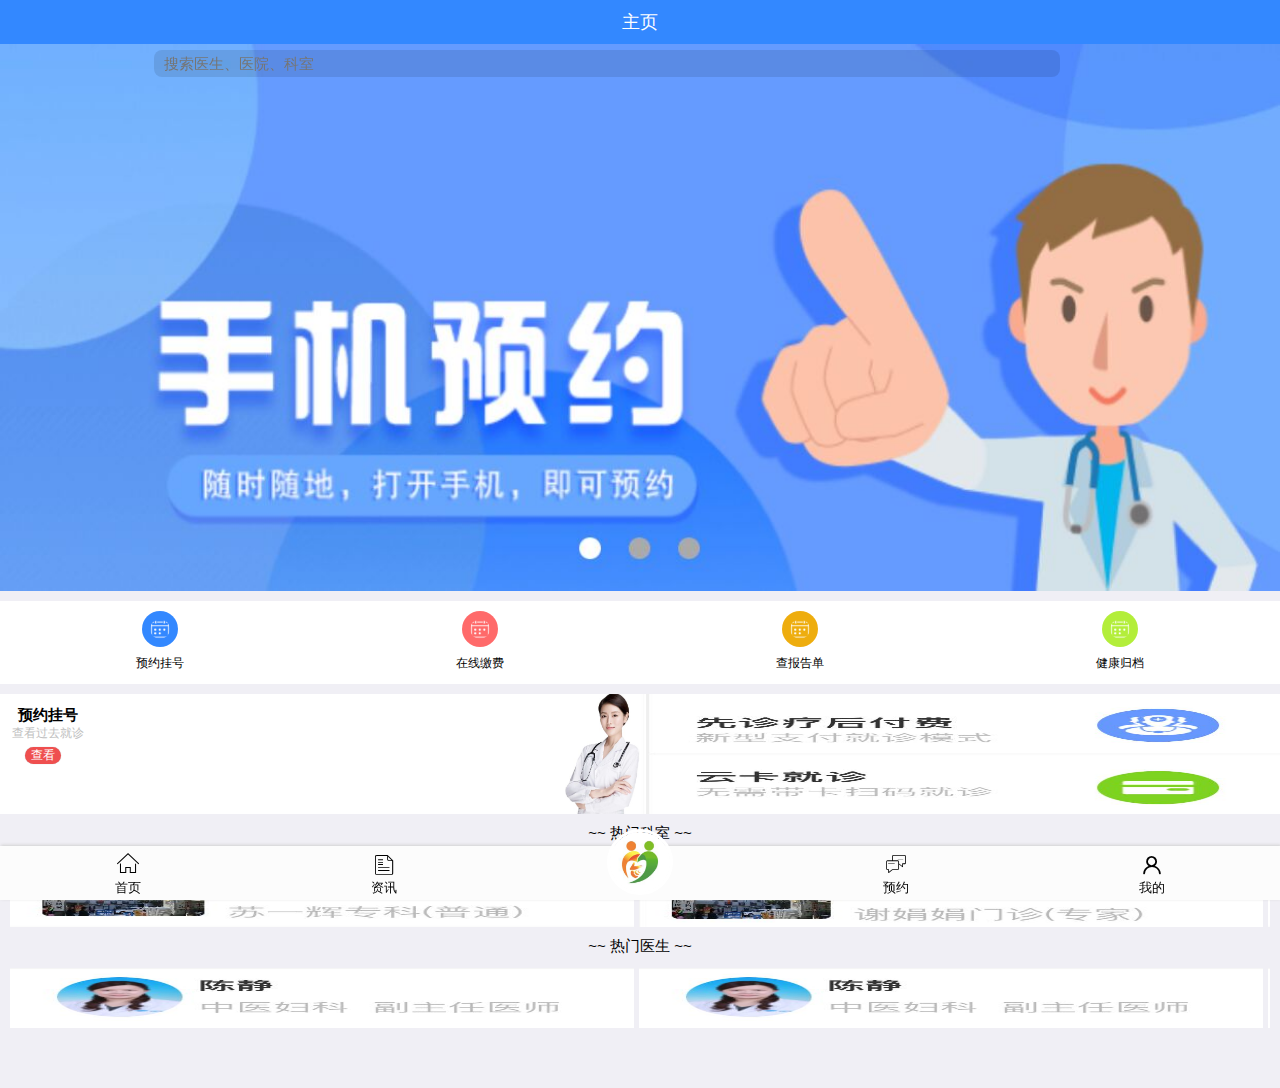
<file: testdemo/target/testdemo/index.html>
<!DOCTYPE html>
<html>
	<head>
		<meta charset="utf-8">
		<meta name="viewport" content="initial-scale=1.0, maximum-scale=1.0, user-scalable=no" />
		<title></title>
		<link rel="stylesheet" type="text/css" href="css/hui.css" />
	</head>
	<body>
		<header class="hui-header">
			<h1>主页</h1>
		</header>
		<div class="hui-wrap">
			<div>
				<input type="text" name="" id="search" placeholder="搜索医生、医院、科室" />
			</div>
			<div>
				<div class="hui-swipe" id="swipe">
					<div class="hui-swipe-items">
						<div class="hui-swipe-item"><a href="#"><img src="img/lunbo1.jpg" /></a></div>
						<div class="hui-swipe-item"><a href="#"><img src="img/lunbo2.jpg" /></a></div>
						<div class="hui-swipe-item"><a href="#"><img src="img/lunbo3.jpg" /></a></div>
						<div class="hui-swipe-item"><a href="#"><img src="img/lunbo2.jpg" /></a></div>
					</div>
				</div>
			</div>
			<div class="tubiao" style="width: 100%;height: 83px;background: #ffffff;margin-top: -3px;">
				<div id="tubiao1" style="width: 25%;float: left;">
					<a href="#" style="display: block;text-align: center;padding-top: 10px;"><img src="img/appoint.png" style="width: 20px;
    height: 20px;background: #3388FF;border-radius: 50%;padding: 8px;"/><p style="font-size: 12px;margin-top: 5px;">预约挂号</p></a>
				</div>
				<div id="tubiao1" style="width: 25%;float: left;">
					<a href="#" style="display: block;text-align: center;padding-top: 10px;"><img src="img/appoint.png" style="width: 20px;
    height: 20px;background: #FF6A6A;border-radius: 50%;padding: 8px;"/><p style="font-size: 12px;margin-top: 5px;">在线缴费</p></a>
				</div>
				<div id="tubiao1" style="width: 25%;float: left;">
					<a href="#" style="display: block;text-align: center;padding-top: 10px;"><img src="img/appoint.png" style="width: 20px;
    height: 20px;background: #EEAD0E;border-radius: 50%;padding: 8px;"/><p style="font-size: 12px;margin-top: 5px;">查报告单</p></a>
				</div>
				<div id="tubiao1" style="width: 25%;float: left;">
					<a href="#" style="display: block;text-align: center;padding-top: 10px;"><img src="img/appoint.png" style="width: 20px;
    height: 20px;background: #B3EE3A;border-radius: 50%;padding: 8px;"/><p style="font-size: 12px;margin-top: 5px;">健康归档</p></a>
				</div>
			</div>
			
			<div id="customCenter" style="width: 100%; height: 120px;background: #ffffff;
				margin-top: 10px;">
				<div style="position: relative;width: 50%;height: 120px; background: #FFFFFF;float: left;">
					<a href="#">
						<table style="margin-left: 10px; margin-top: 10px;">
							<tr>
							<td style="text-align: center;">
								<p><b>预约挂号</b></p>
								<p style="font-size: 12px; color:#BEBEBE;">查看过去就诊</p>
								<button class="hui-button hui-danger hui-fl custom-button">查看</button>
							</td>
							<td><img style="position: absolute;top: 0;right: 0;width: 75px;
    height: 120px;" src="img/doctor.jpg"/></td>
						</tr>
						</table>
						
					</a>
				</div>
				<div style="width: 50%; height: 120px;">
					<img style="width: 100%;
    height: 100%;" src="img/doctorright.jpg" />
				</div>
			</div>
			
			<p style="text-align: center;margin: 10px;">~~ 热门科室  ~~</p>
			<div style="margin:10px; margin-top:12px;" id="demo1">
		        <div style="height: 72px;">
		            <img src="img/hospital1.jpg" style="margin-right: 5px;height: 100%;"/>
		            <img src="img/hospital2.jpg" style="margin-right: 5px;height: 100%;"/>
		            <img src="img/hospital1.jpg" style="margin-right: 5px;height: 100%;"/>
		            <img src="img/hospital2.jpg" style="margin-right: 5px;height: 100%;"/>
		        </div>
		    </div>
		    
		   <p style="text-align: center;margin: 10px;">~~ 热门医生  ~~</p>
			<div style="margin:12px 10px 60px" id="demo1">
		        <div style="    height: 60px;">
		            <img src="img/yisheng.jpg" style="margin-right: 5px;height: 100%;"/>
		            <img src="img/yisheng.jpg" style="margin-right: 5px;height: 100%;"/>
		            <img src="img/yisheng.jpg" style="margin-right: 5px;height: 100%;"/>
		            <img src="img/yisheng.jpg" style="margin-right: 5px;height: 100%;"/>
		        </div>
		    </div>
			
			<div id="hui-footer">
			    <a href="javascript:hui.toast('首页');" id="nav-home">
			        <div class="hui-footer-icons hui-icons-home"></div>
			        <div class="hui-footer-text">首页</div>
			    </a>
			    <a href="javascript:hui.toast('新闻');" id="nav-news">
			        <div class="hui-footer-icons hui-icons-news"></div>
			        <div class="hui-footer-text">资讯</div>
			    </a>
			    <div style="width:20%; text-align:center;">
			        &nbsp;
			    </div>
			    <a href="javascript:hui.toast('社区');" id="nav-forum">
			        <div class="hui-footer-icons hui-icons-forum"></div>
			        <div class="hui-footer-text">预约</div>
			    </a>
			    <a href="account.html" id="nav-my">
			        <div class="hui-footer-icons hui-icons-my"></div>
			        <div class="hui-footer-text">我的</div>
			    </a>
			</div>
			<div id="footer-logo">
				<img src="img/taizhou.jpg" />
			</div>
		</div>
		<script src="js/hui.js" type="text/javascript" charset="utf-8"></script>
		<script src="js/hui-swipe.js" type="text/javascript" charset="utf-8"></script>
		<script type="text/javascript">
			hui('#demo1').scrollX(2, 'img', -6);
			var swipe = new huiSwpie('#swipe');
			swipe.autoPlay = true;
			swipe.run();
		</script>
	</body>
</html>
</file>
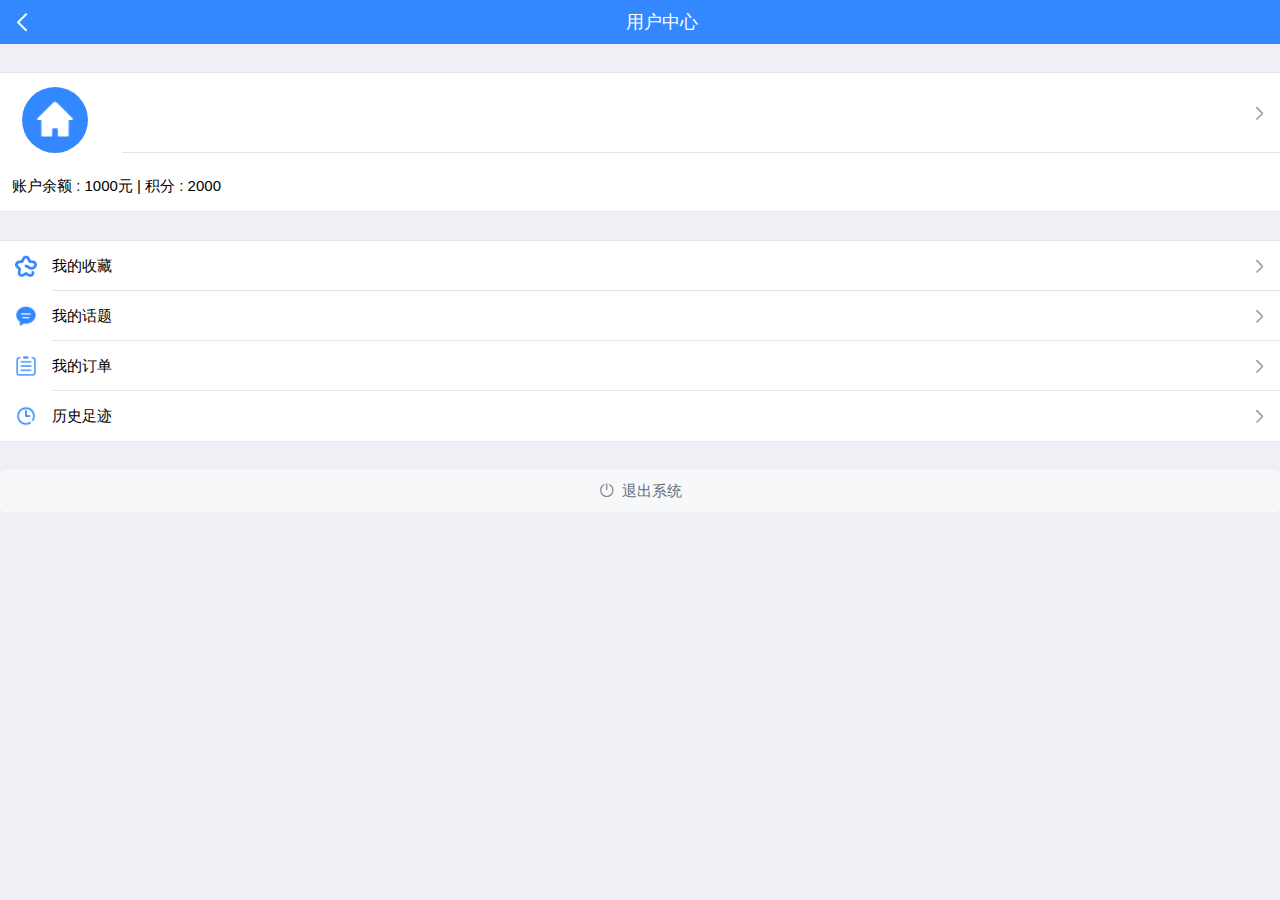
<file: testdemo/target/testdemo/account.html>
<!DOCTYPE html>
<html xmlns:th="http://www.thymeleaf.org">
<head>
<meta charset="utf-8">
<meta name="viewport" content="initial-scale=1.0, maximum-scale=1.0, user-scalable=no" />
<title>用户中心</title>
<link rel="stylesheet" type="text/css" href="css/hui.css" />
</head>
<body>
<header class="hui-header">
    <div id="hui-back"></div>
    <h1>用户中心</h1>
</header>
<div class="hui-wrap">
    <div class="hui-list" style="background:#FFFFFF; margin-top:28px;">
        <a href="javascript:hui.toast('Hello Hcoder UI !');" style="height:auto; height:80px; padding-bottom:8px;">
    		<div class="hui-list-icons" style="width:110px; height:80px;">
    			<img src="img/list/home.png" style="width:66px; margin:0px; border-radius:50%;" />
    		</div>
    		<div class="hui-list-text" style="height:79px; line-height:79px;">
    			<div class="hui-list-text-content">
    				<p id="user"></p>
    			</div>
    			<div class="hui-list-info">
    				<span class="hui-icons hui-icons-right"></span>
    			</div>
    		</div>
    	</a>
    	<a href="javascript:hui.toast('Hello Hcoder UI !');">
    		<div class="hui-list-text">
    			账户余额 : 1000元 | 积分 : 2000
    		</div>
    	</a>
    </div>
    <div class="hui-list" style="background:#FFFFFF; margin-top:28px;">
        <ul>
            <li>
            	<a href="javascript:void(0);">
            		<div class="hui-list-icons">
		    			<img src="img/list/sc.png" />
		    		</div>
		    		<div class="hui-list-text">
		    			我的收藏
		    			<div class="hui-list-info">
		    				<span class="hui-icons hui-icons-right"></span>
		    			</div>
		    		</div>
            	</a>
           	</li>
            <li>
            	<a href="javascript:void(0);">
            		<div class="hui-list-icons">
		    			<img src="img/list/ht.png" />
		    		</div>
		    		<div class="hui-list-text">
		    			我的话题
		    			<div class="hui-list-info">
		    				<span class="hui-icons hui-icons-right"></span>
		    			</div>
		    		</div>
            	</a>
           	</li>
           	<li>
            	<a href="javascript:void(0);">
            		<div class="hui-list-icons">
		    			<img src="img/list/order.png" />
		    		</div>
		    		<div class="hui-list-text">
		    			我的订单
		    			<div class="hui-list-info">
		    				<span class="hui-icons hui-icons-right"></span>
		    			</div>
		    		</div>
            	</a>
           	</li>
           	<li>
            	<a href="javascript:void(0);">
            		<div class="hui-list-icons">
		    			<img src="img/list/lishi.png" />
		    		</div>
		    		<div class="hui-list-text">
		    			历史足迹
		    			<div class="hui-list-info">
		    				<span class="hui-icons hui-icons-right"></span>
		    			</div>
		    		</div>
            	</a>
           	</li>
        </ul>
    </div>
    <div style="background:#FFFFFF; margin-top:28px;">
        <a href="login.html">
        	<button type="button" class="hui-button hui-button-large" onclick="hui.toast('退出');">
        	<span class="hui-icons hui-icons-logoff"></span>退出系统
       	</button>
        </a>
    </div>
</div>
<script type="text/javascript" src="js/hui.js" charset="UTF-8"></script>
<script type="text/javascript" src="js/jquery-1.10.2.js" charset="UTF-8"></script>
<script type="text/javascript">
	$(document).ready(function() {
		$.ajax({
			/*xhrFields: {
           	withCredentials: true
      		 },*/
			type:"GET",
			url:"http://localhost:8080/testdemo/user/getUser",
	       	success : function(data) {
	       		var user =data;
	       		var username = document.getElementById('user');
				username.innerText = user.username;
	       }
					
		});
	});
</script>
</body>
</html>
</file>
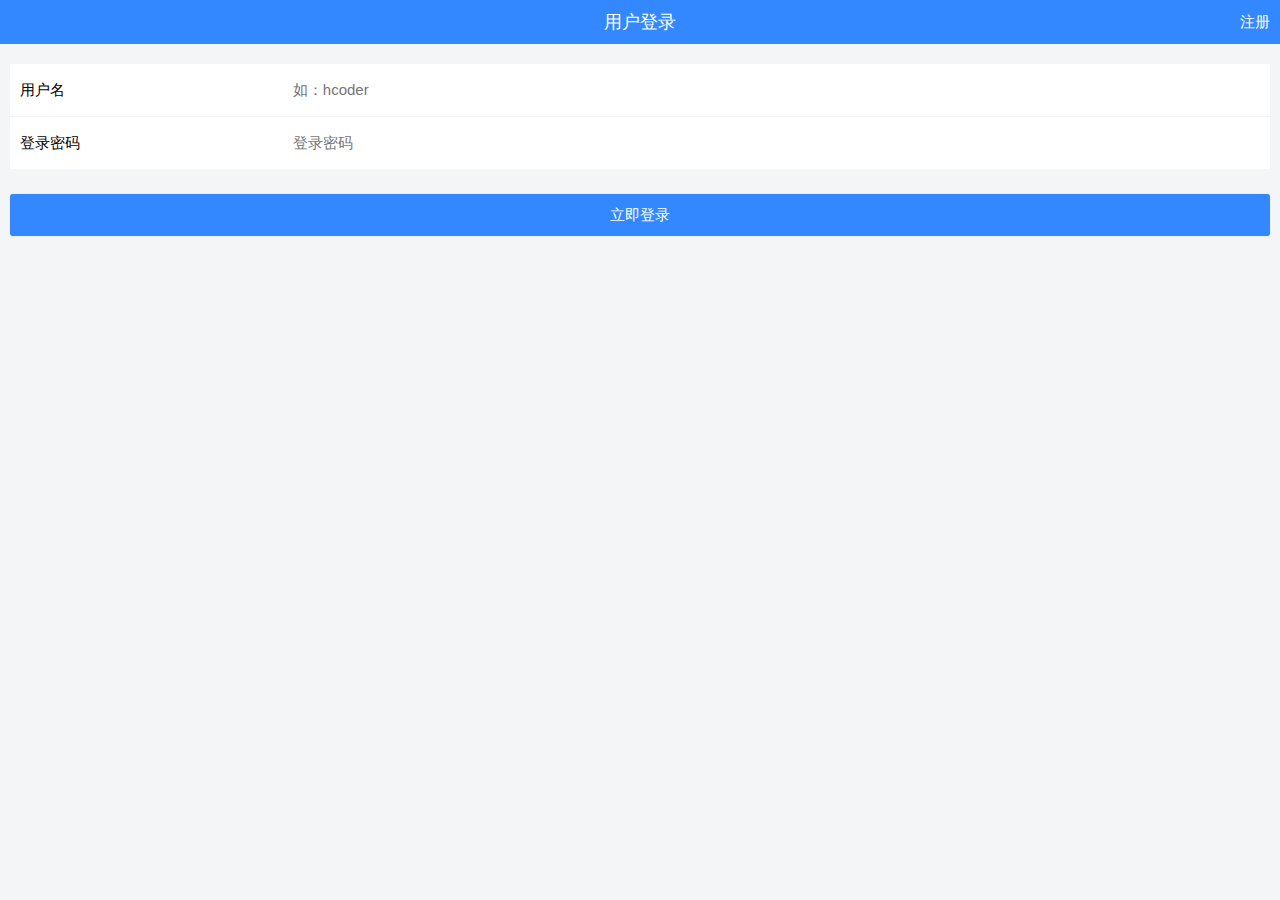
<file: testdemo/target/testdemo/login.html>
<!DOCTYPE html>
<html>
<head>
<meta charset="utf-8">
<meta name="viewport" content="initial-scale=1.0, maximum-scale=1.0, user-scalable=no" />
<title>用户登录</title>
<link rel="stylesheet" type="text/css" href="css/hui.css" />
</head>
<body style="background:#F4F5F6;">
<header class="hui-header">
    <h1>用户登录</h1>
    <a href="register.html"><span id="register">注册</span></a>
</header>
<div class="hui-wrap">
    
    <div style="margin:20px 10px; margin-bottom:15px;" class="hui-form" id="form1">
        <div class="hui-form-items">
        	<div class="hui-form-items-title">用户名</div>
            <input name="username" id="username" type="text" class="hui-input hui-input-clear" placeholder="如：hcoder" checkType="string" checkData="5,20" checkMsg="用户名应为5-20个字符" />
        </div>
        <div class="hui-form-items">
        	<div class="hui-form-items-title">登录密码</div>
            <input name="password" type="password" class="hui-input hui-pwd-eye" placeholder="登录密码" checkType="string" id="pwd" checkData="6,20" checkMsg="密码应为6-20个字符" />
        </div>
        
    </div>
    <div style="padding:10px; padding-top:10px;">
        <button type="button" class="hui-button hui-button-large hui-primary" id="submit">立即登录</button>
    </div>
</div>
<script type="text/javascript" src="js/jquery-1.10.2.js" charset="UTF-8"></script>
<script type="text/javascript" src="js/hui.js" charset="UTF-8"></script>
<script type="text/javascript" src="js/hui-form.js" charset="utf-8"></script>
<script type="text/javascript">
hui('#submit').click(function(){
    //验证
    var res = huiFormCheck('#form1');
    //提交
    if(res){
    	//hui.iconToast('验证通过！');
    	var username = $("#username").val();
    	var password = $("#pwd").val();
    	$.ajax({   
    		/*xhrFields: {
           	withCredentials: true
      		 },*/
	       	type: 'POST',
	       	url : "http://localhost:8080/testdemo/user/login", 
	       	data: {
	       		"username":username,
	       		"password":password
	       	},
	       	/*contentType: "application/json",*/
	       	success : function(data) {
	       		if(data=="success"){
	       			hui.iconToast('验证通过');
	       			window.location.href = "index.html";
	       		}else{
	       			hui.iconToast('用户名或密码错误！');
	       		}
	           
	       }
	    }); 
	}
});
</script>
</body>
</html>
</file>
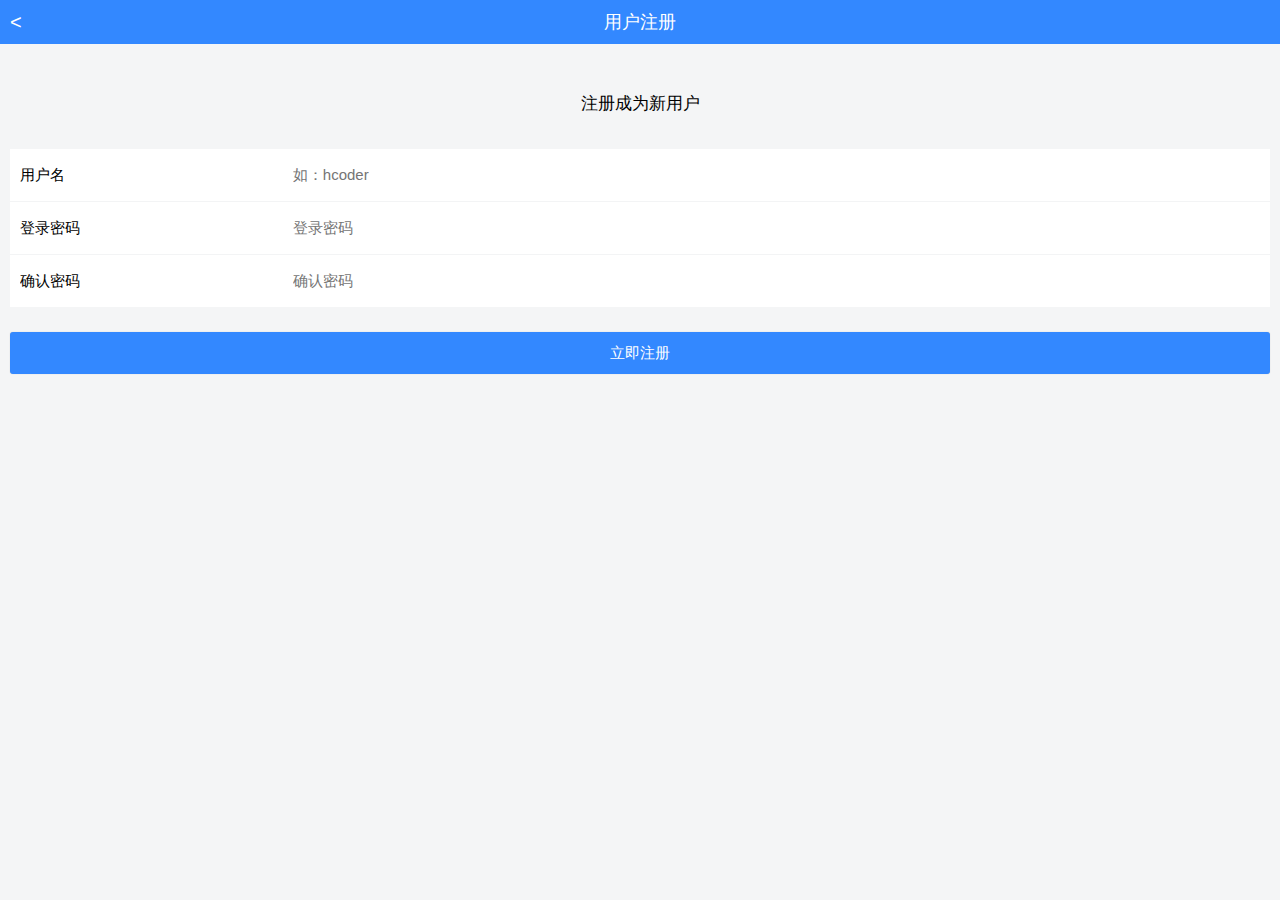
<file: testdemo/target/testdemo/register.html>
<!DOCTYPE html>
<html>
<head>
<meta charset="utf-8">
<meta name="viewport" content="initial-scale=1.0, maximum-scale=1.0, user-scalable=no" />
<title>用户注册</title>
<link rel="stylesheet" type="text/css" href="css/hui.css" />
</head>
<body style="background:#F4F5F6;">
<header class="hui-header">
	<a href="login.html"><span id="login">
		<
	</span></a>
    <h1>用户注册</h1>
</header>
<div class="hui-wrap">
    <div class="hui-center-title" style="margin-top:35px;"><h1 style="border:0px;">注册成为新用户</h1></div>
    <div style="margin:20px 10px; margin-bottom:15px;" class="hui-form" id="form1">
        <div class="hui-form-items">
        	<div class="hui-form-items-title">用户名</div>
            <input name="username" id="username" type="text" class="hui-input hui-input-clear" placeholder="如：hcoder" checkType="string" checkData="5,20" checkMsg="用户名应为5-20个字符" />
        </div>
        <div class="hui-form-items">
        	<div class="hui-form-items-title">登录密码</div>
            <input name="password" type="password" class="hui-input hui-pwd-eye" placeholder="登录密码" checkType="string" id="pwd" checkData="6,20" checkMsg="密码应为6-20个字符" />
        </div>
        <div class="hui-form-items">
        	<div class="hui-form-items-title">确认密码</div>
            <input type="password" class="hui-input hui-pwd-eye" placeholder="确认密码" checkType="sameWithId" checkData="pwd" checkMsg="两次密码不一致"  />
        </div>
    </div>
    <div style="padding:10px; padding-top:10px;">
        <button type="button" class="hui-button hui-button-large hui-primary" id="submit">立即注册</button>
    </div>
</div>
<script type="text/javascript" src="js/jquery-1.10.2.js" charset="UTF-8"></script>
<script type="text/javascript" src="js/hui.js" charset="UTF-8"></script>
<script type="text/javascript" src="js/hui-form.js" charset="utf-8"></script>
<script type="text/javascript">
hui('#submit').click(function(){
	alert(11);
    //验证
    var res = huiFormCheck('#form1');
    //提交
    if(res){
    	var username = $("#username").val();
    	var password = $("#pwd").val();
    	$.ajax({   
	       	type: 'POST',
	       	url : "http://localhost:8080/testdemo/user/register", 
	       	data: {
	       		"username":username,
	       		"password":password
	       	},
	       	/*contentType: "application/json",*/
	       	success : function(data) { 
	          if(data == "0"){
	          	console.log(1);
	          		hui.iconToast('注册成功！');
	       			window.location.href = "login.html";
	       		}else{
	       			console.log(2);
	       			hui.iconToast('该账号已被注册！');
	       		}
	    	} 
		});
	}
});
</script>
</body>
</html>
</file>
<file: testdemo/target/testdemo/css/hui.css>
/* 
版本 : hui 3.0
作者 : 深海 5213606@qq.com 
官网 : http://www.hcoder.net/hui
*/

#search{border: 0px;z-index: 1;width: 70%;height: 27px;position: fixed;top: 50px;left: 12%;border-radius: 8px;background-color: rgba(0,0,0,0.1);padding-left: 10px;color: white;}
#login{position: absolute;left: 10px;top: 0;line-height: 44px;color: white;font-size: 20px;}
#register{color: white;position: absolute;right: 10px;top: 0;line-height: 44px;}
*{margin:0; padding:0; font-size:15px; color:#000000; outline:none; -webkit-text-size-adjust:100%; -webkit-font-smoothing:antialiased; -moz-osx-font-smoothing:grayscale; font-style:normal; -webkit-tap-highlight-color:transparent; font-family:sans-serif;}
div{overflow:hidden;}
::-webkit-scrollbar{display:none;}
a{color:#000000; text-decoration:none; -webkit-tap-highlight-color:rgba(200,200,200,0.2);}
a:active{color:#000000;}
img{border:none;}
ul{list-style-type:none;}
body{background:#F0EFF5; -webkit-user-select:none; -moz-user-select:none;}
input{-webkit-appearance: none; -moz-appearance: none; -o-appearance: none; appearance: none;}
textarea{resize:none; background:inherit;}
.hui-flex{display:flex;}
.hui-fl{float:left !important}
.hui-fr{float:right !important;}
.hui-wrap{width:100%;}
.hui-no-border{border:none !important;}
.hui-common-text{line-height:2.2em;}
.hui-common-padding{padding:10px;}
.hui-show{display:block !important;}
.hui-hide{display:none !important;}
.hui-text{line-height:1.8em;}
.hui-primary-txt{color:#3388FF !important;}
.hui-danger-txt{color:#EF4F4F !important;}
.hui-text-center{text-align:center !important;}
.hui-click{}
.hui-click:active{background-color:#ECECEC;}
/* 通用标题 */
.hui-title{width:100%; height:44px; line-height:44px; font-size:17px; padding:0px 10px; -webkit-box-sizing:border-box; -moz-box-sizing:border-box; box-sizing:border-box;}
.hui-more{float:right; font-size:12px; color:#999999;}
.hui-more a{font-size:13px; color:#999999;}
/* 居中的标题 */
.hui-center-title{width:100%; margin-bottom:10px;}
.hui-center-title h1{width:50%; margin:0 auto; text-align:center; border-bottom:1px solid #E3E3E3; height:50px; line-height:50px; font-size:17px; overflow:hidden; font-weight:400;}
/* 带有修饰的通用标题 */
.hui-common-title{width:100%; height:44px; display:flex; justify-content:center;}
.hui-common-title-txt{width:35%; text-align:center; line-height:44px; font-size:16px;}
.hui-common-title-line{width:15%; margin:0 3%; height:1px; background:#E3E3E3; margin-top:21px;}
/* 文本 */
.hui-content{line-height:2.2em; font-size:15px; position:relative;}
.hui-content *{line-height:2.2em; font-size:15px;}
.hui-content img{width:100%;}
.hui-content p{text-indent:2.2em;}
/* 头部导航 */
.hui-header{display:flex; width:100%; height:44px; text-align:center; top:0px; left:0px; position:fixed; z-index:19; background:#3388FF;}
.hui-header h1{font-size:18px; height:44px; line-height:44px; overflow:hidden; width:100%; padding:0px 38px 0px 38px; text-align:center; font-weight:400; white-space:nowrap; text-overflow:ellipsis; color:#FFF;}
.hui-header + .hui-wrap{padding-top:44px;}
#hui-back{width:44px; height:44px; font-family:"hui-font"; line-height:44px; text-align:center; flex-shrink:0;}
#hui-back:before{content:"\e6a5"; font-size:18px; color:#FFFFFF;}
#hui-header-menu{width:44px; height:44px; line-height:44px; font-family:"hui-font"; flex-shrink:0;}
#hui-header-menu:before{content:"\e60e"; font-size:25px; color:#FFFFFF;}
/* 列表 */
.hui-list{padding:0px; border:1px solid #E4E3E6; border-left:0; border-right:0; background:#FFFFFF;}
.hui-list li{position:relative; display:flex; width:100%; overflow:hidden; height:50px;}
.hui-list li > a, .hui-list > a{display:flex; width:100%; height:50px; overflow:hidden;}
.hui-list li:active, .hui-list > a:active{background-color:#ECECEC;}
.hui-list-text{line-height:49px; height:49px; width:100%; margin-left:12px; border-bottom:1px solid #E4E3E6; overflow:hidden; white-space:nowrap; text-overflow:ellipsis; display:flex; justify-content:space-between;}
.hui-list-text-content{width:100%; white-space:nowrap; text-overflow:ellipsis;}
.hui-list-icons{margin:14px 0px; width:40px; text-align:center; flex-shrink:0; font-size:25px; text-align:center; line-height:22px; color:#3388FF;}
.hui-list-icons img{width:22px; margin-left:12px;}
.hui-list-info{color:#999; float:right; padding-right:6px !important; font-size:13px; flex-shrink:0;}
.hui-list-info *{color:#999; font-size:13px;}
.hui-list li:last-child .hui-list-text, .hui-list > a:last-child .hui-list-text{border:0;}
/* media list */
.hui-media-list{}
.hui-media-list li{display:flex; padding:8px; margin-bottom:10px; background:#FFFFFF; overflow:hidden; justify-content:space-between;}
.hui-media-list li a{padding:0px; display:flex; width:100%; overflow:hidden; justify-content:space-between;}
.hui-media-list .hui-media-list-img{width:25%; font-size:0px;}
.hui-media-list img{width:100%;}
.hui-media-content{width:72%;}
.hui-media-content h1{font-size:15px; line-height:1.5em; padding:0px 6px 3px 0px; font-weight:400;}
.hui-media-content p{font-size:13px; line-height:1.5em; padding:0px 8px 0px 0px; color:#999999; word-break:break-word;}
/* image list */
.hui-img-list{position:relative;}
.hui-img-list li{position:relative; margin-bottom:12px; -webkit-box-sizing:border-box; -moz-box-sizing:border-box; box-sizing:border-box; overflow:hidden; padding:0px 3px;}
.hui-img-list li a{display:block; padding:0px;}
.hui-img-list img{display:block; width:100%; background:#FFFFFF; font-size:0px;}
.hui-img-list-content{padding:8px 8px 10px 8px; background:#FFFFFF;}
.hui-img-list h1{font-size:16px; line-height:1.8em; font-weight:400;}
.hui-img-list p{font-size:13px; line-height:1.6em; color:#999999; word-break:break-word;}
/* 按钮 */
.custom-button{height: 17px !important;
    line-height: 17px !important;
    border-radius: 17px !important;
    font-size: 12px !important;
    padding: 0 6px !important;
    margin-top: 5px;
    margin-left: 13px;}
.hui-button{-webkit-appearance:none; -moz-appearance:none; appearance:none; border-radius:3px; border:0; -webkit-box-sizing:border-box; -moz-box-sizing:border-box; box-sizing:border-box; display:block; font-size:15px; height:42px; line-height:42px; outline:0; overflow: hidden; position:relative; text-align:center; color:#656B79; background-color:#F6F8F9; box-shadow:0 0 1px #B8BBBF; padding:0px 16px;}
.hui-button *{color:inherit;}
.hui-button:active{background:#C8C8C8;}
.hui-button-large{width:100%;}
.hui-primary{background:#3388FF !important; color:#FFFFFF !important;}
.hui-primary:active{background:#0066CC !important;}
.hui-danger{background:#EF4F4F !important; color:#FFFFFF !important;}
.hui-danger:active{background:#FF0000 !important;}
.hui-button-small{height:30px; line-height:30px; padding:0px 15px; text-align:center; font-size:14px; border-radius:3px;}
/* laoding button */
@keyframes hui-a-rotate360{0%{transform:rotate(0deg);} 50%{transform:rotate(180deg);} 100%{transform:rotate(360deg);}}
@-webkit-keyframes hui-a-rotate360{0%{-webkit-transform:rotate(0deg);} 50%{-webkit-transform:rotate(180deg);} 100%{-webkit-transform:rotate(360deg);}}
@-moz-keyframes hui-a-rotate360{0%{-moz-transform:rotate(0deg);} 50%{-moz-transform:rotate(180deg);} 100%{-moz-transform:rotate(360deg);}}
@-o-keyframes hui-a-rotate360{0%{-o-transform:rotate(0deg);} 50%{-o-transform:rotate(180deg);} 100%{-o-transform:rotate(360deg);}}
.hui-loading-wrap{position:absolute; z-index:1; left:50%; top:50%; -webkit-transform:translate(-50%, -50%); transform:translate(-50%, -50%); -moz-transform:translate(-50%, -50%); -o-transform:translate(-50%, -50%);}
.hui-loading{width:22px; height:22px; line-height:20px; font-size:18px; text-align:center; font-family:"hui-font" !important; animation:hui-a-rotate360 1s infinite linear; -webkit-animation:hui-a-rotate360 1s infinite linear; -moz-animation:hui-a-rotate360 1s infinite linear; -o-animation:hui-a-rotate360 1s infinite linear; float:left;}
.hui-loading:before{content:"\e647";}
.hui-loading-text{float:left; line-height:inherit; padding-left:3px;}
/* 折叠面板 */
.hui-accordion{}
.hui-accordion-title{width:100%; height:58px; line-height:58px; font-size:16px; background:#FFFFFF; padding:0px 10px; box-sizing:border-box; font-weight:400;}
.hui-accordion-title:after{content:"\e609"; float:right; font-family:"hui-font";}
.hui-accordion-title-up:after{content:"\e655"; font-family:"hui-font";}
.hui-accordion-content{width:100%; display:none;}
/* badge */
.hui-badge{padding:3px 6px; line-height:1; display:inline-block; font-size:inherit; border-radius:100px; margin:0px 3px; background:#999999; color:#FFFFFF;}
/* toast */
#hui-toast{width:100%; position:fixed; z-index:21; left:0; bottom:50px; text-align:center;}
#hui-toast-msg{margin:0 auto; line-height:22px; background:rgba(0,0,0,0.7); padding:10px; color:#FFFFFF; font-size:14px; text-align:center; max-width:200px; border-radius:6px; display:inline-block;}
/* icon toast */
#hui-icon-toast{width:158px; position:fixed; z-index:99999; left:50%; top:50%; -webkit-transform:translate(-50%, -50%); transform:translate(-50%, -50%); -moz-transform:translate(50%, 50%); -o-transform:translate(50%, 50%); background:rgba(0,0,0,0.9); border-radius:5px;}
#hui-icon-toast *{color:#FFFFFF;}
#hui-icon-toast .hui-icons{text-align:center; font-size:50px; height:40px; font-weight:700; line-height:40px; padding:28px 0px 18px 0px;}
#hui-icon-toast .hui-text-center{line-height:1.5em; padding-bottom:15px; font-size:16px; margin-top:8px;}
/* 遮罩层 */
#hui-mask{position:fixed; z-index:20; background:rgba(0,0,0, 0.5); width:100%; left:0px; top:0px; height:100%;}
/* up toast */
@keyframes hui-a-up-toast{0%{top:-35px;} 100%{top:0}}
@-moz-keyframes hui-a-up-toast{0%{top:-35px;}100%{top:0}}
@-webkit-keyframes hui-a-up-toast{0%{top:-35px;}100%{top:0}}
@-o-keyframes hui-a-up-toast{0%{top:-35px;} 100%{top:0}}
#hui-up-toast{width:100%; height:50px; line-height:50px; background:rgba(0,0,0,0.9); position:fixed; z-index:21; left:0px; top:0px; animation:hui-a-up-toast 200ms linear; -moz-animation:hui-a-up-toast 200ms linear; -webkit-animation:hui-a-up-toast 200ms linear; -o-animation:hui-a-up-toast 200ms linear; color:#FFFFFF; text-align:center;}
#hui-up-toast *{color:#FFFFFF; text-align:center;}
/* 动画 */
@keyframes hui-a-fade-in{0%{opacity:0;} 100%{opacity:1}}
@-moz-keyframes hui-a-fade-in{0%{opacity:0;} 100%{opacity:1}}
@-webkit-keyframes hui-a-fade-in{0%{opacity:0;} 100%{opacity:1}}
@-o-keyframes hui-a-fade-in{0%{opacity:0;} 100%{opacity:1}}
.hui-fade-in{animation:hui-a-fade-in 300ms linear forwards; -moz-animation:hui-a-fade-in 300ms linear forwards; -webkit-animation:hui-a-fade-in 300ms linear forwards; -o-animation:hui-a-fade-in 300ms linear forwards;}
@keyframes hui-a-fade-out{0%{opacity:1;} 100%{opacity:0}}
@-moz-keyframes hui-a-fade-out{0%{opacity:1;} 100%{opacity:0}}
@-webkit-keyframes hui-a-fade-out{0%{opacity:1;} 100%{opacity:0}}
@-o-keyframes hui-a-fade-out{0%{opacity:1;} 100%{opacity:0}}
.hui-fade-out{animation:hui-a-fade-out 300ms linear forwards; -moz-animation:hui-a-fade-out 300ms linear forwards; -webkit-animation:hui-a-fade-out 300ms linear forwards; -o-animation:hui-a-fade-out 300ms linear forwards;}
/* 对话框 */
#hui-dialog{width:100%; position:fixed; z-index:21; left:50%; top:50%; -webkit-transform:translate(-50%, -50%); transform:translate(-50%, -50%); -moz-transform:translate(-50%, -50%); -o-transform:translate(-50%, -50%);}
#hui-dialog-in{width:300px; margin:0 auto; background:#FFFFFF; border-radius:1px;}
#hui-dialog-msg{padding:28px 15px; font-size:16px; text-align:center; line-height:32px; padding-bottom:22px;}
#hui-dialog-btn-line{height:48px; line-height:48px; color:#3388FF; border-top:1px solid #F4F5F6; text-align:center; font-size:16px;}
#hui-dialog-btn-line > div{width:50%; color:#FFFFFF; float:left; height:48px; line-height:48px; text-align:center; font-size:16px; background:#3388FF;}
#hui-dialog-btn-line > div:active{opacity:0.9;}
#hui-dialog-btn-line > div:first-child{color:#999999 !important; background:#FFFFFF;}
#hui-dialog-input-in{width:85%; padding:0px 2%; margin:0 auto; border:1px solid #D1D1D1; height:35px;}
#hui-dialog-input{width:100%; border:none; height:35px; line-height:35px;}
/* loading */
@keyframes hui-a-rotate360{0%{transform:rotate(0deg);} 50%{transform:rotate(180deg);} 100%{transform:rotate(360deg);}}
@-webkit-keyframes hui-a-rotate360{0%{-webkit-transform:rotate(0deg);} 50%{-webkit-transform:rotate(180deg);} 100%{-webkit-transform:rotate(360deg);}}
@-moz-keyframes hui-a-rotate360{0%{-moz-transform:rotate(0deg);} 50%{-moz-transform:rotate(180deg);} 100%{-moz-transform:rotate(360deg);}}
@-o-keyframes hui-a-rotate360{0%{-o-transform:rotate(0deg);} 50%{-o-transform:rotate(180deg);} 100%{-o-transform:rotate(360deg);}}
.hui-loading-wrap{position:absolute; z-index:1; left:50%; top:50%; -webkit-transform:translate(-50%, -50%); transform:translate(-50%, -50%); -moz-transform:translate(-50%, -50%); -o-transform:translate(-50%, -50%);}
.hui-loading{width:22px; height:22px; line-height:20px; font-size:18px; text-align:center; font-family:"hui-font" !important; animation:hui-a-rotate360 1s infinite linear; -webkit-animation:hui-a-rotate360 1s infinite linear; -moz-animation:hui-a-rotate360 1s infinite linear; -o-animation:hui-a-rotate360 1s infinite linear; float:left;}
.hui-loading:before{content:"\e647";}
.hui-loading-text{float:left; line-height:inherit; padding-left:3px;}
/* 表单及表单元素 */
.hui-form{background:#FFFFFF;}
.hui-form-items{padding:15px 10px; border-bottom:1px solid #F3F4F5; position:relative; display:-webkit-flex; display:flex;}
.hui-form-items-title{width:22%; line-height:22px; height:22px; flex-shrink:0;}
.hui-form-items .hui-input{width:100% !important;}
.hui-form-items .hui-form-radios{width:75% !important; padding:0px !important;}
.hui-form-items .hui-form-textarea{width:75% !important;}
.hui-form-items:last-child{border:none;}
.hui-input{height:22px; line-height:22px; border:none; -webkit-appearance:none; -moz-appearance:none; appearance:none; border-radius:0; border:0; background:#FFF; width:100%; display:block; padding:0px;}
#hui-input-clear{width:52px; height:52px; position:absolute; z-index:1; line-height:52px; text-align:center; right:0px; top:0px; color:#999999; background:#FFF;}
#hui-input-clear:before{font-family:"hui-font" !important; content:"\e6a0"; font-size:18px;}
.hui-pwd-eyes{width:52px; height:52px; background:#FFFFFF; position:absolute; z-index:1; text-align:center; line-height:52px; right:0px; top:0px; color:#999999;}
.hui-pwd-eyes:before{font-family:"hui-font"; content:"\e63d"; font-size:12px;}
.hui-pwd-eyes-sed{color:#3388FF !important;}
.hui-form-radios {line-height:22px;}
/* checkBox */
.hui-form-radios input[type="checkbox"]{display:none;}
.hui-form-radios input[type="checkbox"] + label{line-height:22px; padding-right:5px; margin-right:5px;}
.hui-form-radios input[type="checkbox"] + label:before{font-family:"hui-font" !important; content:"\e63e"; font-size:20px; padding-right:5px; color:#999999; line-height:22px;}
.hui-form-radios input[type="checkbox"]:checked + label:before{content:"\e63e"; color:#3388FF;}
/* checkBox */
.hui-form-radios input[type="radio"]{display:none;}
.hui-form-radios input[type="radio"] + label{line-height:22px; padding-right:5px; margin-right:5px;}
.hui-form-radios input[type="radio"] + label:before{font-family:"hui-font" !important; content:"\e60f"; font-size:20px; padding-right:5px; color:#999999;}
.hui-form-radios input[type="radio"]:checked + label:before{content:"\e60f"; color:#3388FF;}
/* select */
.hui-form-select{}
.hui-form-select select{border:none; padding:6px 22px 6px 6px; background:url("[data-uri]") no-repeat right center #E3E3E3; background-size:auto 40%; -webkit-appearance:none; -moz-appearance:none; appearance:none; border-radius:1px;}
.hui-form-select select:before{font-family:"hui-font"; content:"\e63d"; font-size:12px;}
/* textarea */
.hui-form-textarea{padding-top:5px;}
.hui-form-textarea textarea{width:100%; height:80px; background:#FAFAFA; border:none; padding:5px; -webkit-box-sizing:border-box; -moz-box-sizing:border-box; box-sizing:border-box;}
/* switch 开关 */
.hui-switch{width:50px; height:32px; border-radius:32px; -webkit-border-radius:32px; background:#DDDDDD; border:2px solid #DDDDDD; position:relative; text-align:right; line-height:32px; padding-right:16px; font-size:16px; padding-left:16px;}
.hui-switch span{color:#9E9E9E;}
.hui-switch-in{width:30px; height:30px; position:absolute; z-index:2; left:0px; top:0px; border-radius:50%; background:#FFFFFF; -moz-box-shadow:1px 1px 1px #999999; box-shadow:2px 2px 2px #999999; -webkit-box-shadow:1px 1px 1px #999999; margin:0px;}
.hui-switch-on{background:#4CD964 !important; color:#FFFFFF !important; text-align:left !important; border:2px solid #4CD964 !important;}
.hui-switch-on .hui-switch-in{right:0px; left:auto;}
.hui-switch-on span{color:#FFFFFF;}
/* loading */
#hui-transparent-mask{position:fixed; z-index:20; width:100%; left:0px; top:0px; height:100%; background:rgba(255,255,255,0.3);}
#hui-loading{width:100%; position:fixed; z-index:21; left:50%; top:50%; -webkit-transform:translate(-50%, -50%); transform:translate(-50%, -50%); -moz-transform:translate(-50%, -50%); -o-transform:translate(-50%, -50%);}
#hui-loading-in{margin:0 auto; width:42px;}
@-webkit-keyframes hui-line-scale{0%{-webkit-transform:scaley(1); transform:scaley(1);} 50%{-webkit-transform:scaley(0.4); transform:scaley(0.4);} 100%{-webkit-transform:scaley(1); transform:scaley(1);}}
@keyframes hui-line-scale{0%{-webkit-transform:scaley(1); transform:scaley(1);} 50%{-webkit-transform:scaley(0.4); transform:scaley(0.4);} 100%{-webkit-transform:scaley(1); transform:scaley(1);}}
#hui-loading-in > div:nth-child(1){-webkit-animation:hui-line-scale 1s 0.1s infinite cubic-bezier(.2, .68, .18, 1.08); animation:hui-line-scale 1s 0.1s infinite cubic-bezier(.2, .68, .18, 1.08);}
#hui-loading-in > div:nth-child(2){-webkit-animation:hui-line-scale 1s 0.2s infinite cubic-bezier(.2, .68, .18, 1.08); animation:hui-line-scale 1s 0.2s infinite cubic-bezier(.2, .68, .18, 1.08);}
#hui-loading-in > div:nth-child(3){-webkit-animation:hui-line-scale 1s 0.3s infinite cubic-bezier(.2, .68, .18, 1.08); animation:hui-line-scale 1s 0.3s infinite cubic-bezier(.2, .68, .18, 1.08);}
#hui-loading-in > div:nth-child(4){-webkit-animation:hui-line-scale 1s 0.4s infinite cubic-bezier(.2, .68, .18, 1.08); animation:hui-line-scale 1s 0.4s infinite cubic-bezier(.2, .68, .18, 1.08);}
#hui-loading-in > div:nth-child(5){-webkit-animation:hui-line-scale 1s 0.5s infinite cubic-bezier(.2, .68, .18, 1.08); animation:hui-line-scale 1s 0.5s infinite cubic-bezier(.2, .68, .18, 1.08);}
#hui-loading-in > div{background-color:#3388FF; width:4px; height:25px; border-radius:2px; margin:2px; -webkit-animation-fill-mode:both; animation-fill-mode:both; display:inline-block;}
#hui-loading-text{line-height:30px; text-align:center; padding-top:5px; font-size:12px; color:#3388FF;}
/* action sheet */
@keyframes hui-a-down{0%{bottom:-100px;} 100%{bottom:0}}
@-moz-keyframes hui-a-down{0%{bottom:-35px;} 100%{bottom:0}}
@-webkit-keyframes hui-a-down{0%{bottom:-35px;} 100%{bottom:0}}
@-o-keyframes hui-a-down{0%{bottom:-35px;} 100%{bottom:0}}
#hui-action-sheet{width:90%; position:fixed; z-index:21; left:5%; bottom:10px; background:#FFFFFF; animation:hui-a-down 200ms linear; -webkit-animation:hui-a-down 100ms linear; -moz-animation:hui-a-down 100ms linear; -o-animation:hui-a-down 100ms linear; border-radius:6px;}
#hui-action-sheet li{width:100%; overflow:hidden; text-align:center; height:52px; line-height:52px; border-bottom:1px solid #EBEBEB; font-size:16px;}
#hui-action-sheet-cancel{border-top:3px solid #EBEBEB; color:#999999 !important;}
/* swipe */
.hui-swipe{width:100%; position:relative;}
.hui-swipe-items{width:500%; position:relative; left:0; top:0;}
.hui-swipe-pre{width:20%;}
.hui-swipe-pre img{width:100%;}
.hui-swipe-item{width:20%; font-size:0px; float:left;}
.hui-swipe-item img{width:100%;}
.hui-swipe-indicator{width:96%; position:absolute; z-index:3; left:2%; bottom:8px; display:none !important;}
.hui-swipe-indicators{width:15px; border-radius:3px; height:3px; background:#FFFFFF; float:left; margin:0px 3px;}
.hui-swipe-indicator-active{background:#3388FF !important;}
/* number box */
.hui-number-box{border:1px solid #D1D1D1; height:36px; float:left; border-radius:2px; -webkit-border-radius:2px;}
.hui-number-box input{float:left; height:36px; line-height:36px; padding:0px 5px; text-align:center; background:#FFFFFF; width:50px; border:0px; font-size:16px; border-radius:0;}
.hui-number-box .reduce{float:left; height:36px; line-height:36px; width:36px; text-align:center; background: #F9F9F9; font-size:28px;}
.hui-number-box .add{float:left; height:36px; line-height:36px; width:36px; text-align:center; background: #F9F9F9; font-size:22px;}
.hui-number-box div:active{background:#B8BBBF;}
/* progress bar */
.hui-progress{height:3px; background:#EBEBEB; border-radius:3px; -webkit-border-radius:3px; width:100%; position:relative;}
.hui-progress span{display:block; height:3px; line-height:3px; text-align:right; border-radius:3px; -webkit-border-radius:3px; background:#3388FF; color:#FFFFFF; position:absolute; z-index:2; left:0px; top:0px;}
@keyframes hui-a-progressing{0%{width:1%;} 100%{width:100%}} @-moz-keyframes hui-a-progressing{0%{width:1%;} 100%{width:100%}}
@-webkit-keyframes hui-a-progressing{0%{width:1%;} 100%{width:100%}} @-o-keyframes hui-a-progressing{0%{width:1%;} 100%{width:100%}}
.hui-progressing{height:3px; text-align:right; border-radius:3px; -webkit-border-radius:3px; background:#C8C8C8; color:#FFFFFF; position:absolute; z-index:1; width:80%; left:0px; top:0px; animation:hui-a-progressing 1s infinite linear; -webkit-animation:hui-a-progressing 1s infinite linear; -moz-animation:hui-a-progressing 1s infinite linear; -o-animation:hui-a-progressing 1s infinite linear;}
/* range */
.hui-range input[type='range']{width:100%; height:20px; padding:0; cursor:pointer; border:0; background-color:#E1E1E1; -webkit-appearance:none; appearance:none; border-radius:2px;}
.hui-range input[type='range']::-webkit-slider-thumb{width:35px; height:20px; border:none; background-color:#3388FF; background-clip:padding-box; -webkit-appearance:none; appearance:none; border-radius:2px;}
.hui-range-ruling{height:8px; border-right:1px solid #666; margin-top:6px;}
.hui-range-ruling > div{height:8px; width:10%; float:left;}
.hui-range-ruling > div > div{border-left:1px solid #666666; text-indent:3px; line-height:8px; font-size:8px; float:left; height:8px;}
.hui-range-ruling-txt{width:100%; height:12px; margin-top:6px;}
.hui-range-ruling-txt div{font-size:8px; line-height:1em;}
.hui-range-ruling-txt div:first-child{width:50%; float:left;}
.hui-range-ruling-txt div:last-child{width:50%; float:left; text-align:right;}
/* 选项卡 */
.hui-tab{width:100%;  background:#FFFFFF;}
.hui-tab-title{padding:0px 10px;}
.hui-tab-title div{height:46px; line-height:46px; float:left; font-weight:700; text-align:center; width:20%; border-bottom:2px solid #F7F8F9;}
.hui-tab-body{width:100%;}
.hui-tab-body-items{width:500%; position:relative; left:0px; top:0px;}
.hui-tab-item{width:20%; float:left;}
.hui-tab-active{border-bottom:2px solid #3388FF !important; color:#3388FF;}
/* refresh */
.hui-refresh{}
.hui-refresh-icon{height:60px; line-height:60px; text-align:center; margin-top:-60px; position:relative; color:#9E9E9E;}
.hui-refresh-icon *{color:#9E9E9E;}
.hui-refresh-content{}
#hui-load-more{height:40px; line-height:40px; text-align:center; color:#9E9E9E; position:relative; padding-bottom:12px; margin-top:5px;}
#hui-load-more *{color:#9E9E9E;}
/* picker */
.hui-picker{position:fixed; z-index:21; background:#DDDDDD; height:238px; left:0px; bottom:0px; width:100%; display:none;}
.hui-picker-menu{height:29px; border-bottom:1px solid #CCCCCC; padding:8px; background:#EEEEEE;}
.hui-picker-list-in{width:100%;}
.hui-picker-list{width:100%; float:left; height:192px; overflow-y:scroll;}
.hui-picker-list div{height:30px; font-size:14px; line-height:30px; text-align:center; color:#9E9E9E;}
.hui-picker-line{position:absolute; z-index:-1; left:0px; top:142px; width:100%; height:30px; border-top:1px solid #9E9E9E; border-bottom:1px solid #9E9E9E;}
/* date picker */
.hui-date-picker{}
input[type="month"]:before,input[type="date"]:before,input[type="time"]:before{content:attr(placeholder);}
input[type="month"].hui-picker-valued:before,input[type="date"].hui-picker-valued:before,input[type="time"].hui-picker-valued:before{color:black; content:"" !important;}
/* hui-footer */
#hui-footer{width:100%; height:44px; background:#FCFCFC; padding:5px 0px; bottom:0px; left:0px; position:fixed; overflow:hidden; z-index:10; box-shadow:1px -1px 3px #D1D1D1; display:flex;}
#hui-footer a{display:block; width:20%;}
.hui-footer-icons{font-family:"hui-font"; text-align:center; font-size:20px; height:26px; line-height:26px;}
.hui-footer-text{text-align:center; font-size:13px; height:18px; line-height:18px; padding-top:2px;}
.hui-footer-active *{color:#3388FF;}
.hui-fooer-line{height:60px;}
#footer-logo{position:fixed; z-index:11; left:50%; bottom:5px; height:60px; width:60px; border-radius:60px; background:#3388FF; text-align:center; transform: translateX(-50%); line-height:60px; color:#FFF; font-size:20px; border:3px solid #FFF;}
#footer-logo img{width:100%;}
/* point msg */
.hui-point-msg{width:8px; height:8px; background:#ED2D22; border-radius:8px; -webkit-border-radius:8px; position:absolute; z-index:11; right:0px; top:0px;}
.hui-number-point{background:#ED2D22; border-radius:50%; -webkit-border-radius:50%; font-size:8px; padding:2px; color:#FFFFFF; position:absolute; z-index:11; right:0px; top:0px; text-align:center;}
/* select Beautify */
#hui-select-beautify{width:96%; padding:10px 2%; position:absolute; z-index:21; left:0px; top:0px; background:#FFFFFF;}
.hui-select-beautify-sed{}
.hui-select-beautify-sed:after{content:"\e68b"; display:block; float:right; width:38px; line-height:50px; font-family:"hui-font"; font-size:20px; color:#3388FF; position:absolute; z-index:22; right:0px; top:0px; text-align:center;}
#hui-select-beautify li{height:50px; line-height:50px; padding:0px 12px; width:auto; border-bottom:1px solid #F7F8F9;}
#hui-select-beautify li:last-child{border:none;}
/* popMsg */
#hui-popover-msg{position:absolute; z-index:20; width:100px;}
.hui-arrow-up{border:10px solid transparent; margin:0px 8px; width:0px; height:0px; border-bottom-color: #FFFFFF; float:left;}
.hui-arrow-down{border:10px solid transparent; margin:0px 8px; width:0px; height:0px; border-top-color: #FFFFFF; float:left;}
#hui-popover-msg-text{background:#FFFFFF; padding:8px; line-height:1.8em; border-radius:3px; text-align:left;}
/* image preview */
#hui-image-preview{width:100%; position:fixed; z-index:21; left:50%; top:50%; -webkit-transform:translate(-50%, -50%); transform:translate(-50%, -50%); -moz-transform:translate(-50%, -50%); -o-transform:translate(-50%, -50%);}
#hui-image-preview-text{text-align:center; height:40px; line-height:30px; color:#FFFFFF; font-size:20px;}
#hui-image-preview-imgs{font-size:0px; width:100%; background:#FFFFFF;}
#hui-image-preview-imgs img{width:100%;}
/* water fall */
#hui-water-fall-left{width:50%; float:left; padding:0px 5px; box-sizing:border-box; -webkit-box-sizing:border-box; -moz-box-sizing:border-box;  -o-box-sizing:border-box;}
#hui-water-fall-right{width:50%; float:right; padding:0px 5px; box-sizing:border-box; -webkit-box-sizing:border-box; -moz-box-sizing:border-box;  -o-box-sizing:border-box;}
.hui-water-items{background:#FFFFFF; padding:3px; margin-top:10px; border-radius:3px; -webkit-border-radius:3px;}
.hui-water-items a{display:block; width:100%;}
.hui-water-items-img img{width:100%;}
.hui-water-items-text{height:30px; line-height:30px; overflow:hidden; text-align:center; white-space:nowrap; text-overflow:ellipsis; -o-text-overflow:ellipsis;}
#hui-water-tmp{display:none;}
/* unfold */
#hui-unfold{width:100%; position:absolute; z-index:2; left:0px; bottom:0px; height:50px; line-height:50px; text-align:center; background:linear-gradient(rgba(255,255,255,0.92),rgba(255,255,255,1)); color:#3388FF;}
/*#hui-unfold *{color:#3388FF;}*/
/* Speed Dial */
.hui-speed-dial{width:100%;}
.hui-speed-dial li{width:33.3%; text-align:center; float:left; margin-top:25px;}
.hui-speed-dial-icons{text-align:center; height:45px;}
.hui-speed-dial-icons .hui-icons{padding:0px;}
.hui-speed-dial-icons span{font-size:35px; color:#656B79;}
.hui-speed-dial-text{text-align:center; line-height:32px; height:32px;}
/* slide menu */
.hui-slide-menu{width:70%; height:100%; position:fixed; z-index:99; background:#656B79; right:-70%; top:0px;}
.hui-slide-menu ul{padding:20px;}
.hui-slide-menu li{color:#FFFFFF; line-height:44px; height:44px; overflow:hidden;}
@keyframes hui-a-menu-show{0%{right:-70%;} 100%{right:0%}}
@-moz-keyframes hui-a-menu-show{0%{right:-70%;} 100%{right:0%}}
@-webkit-keyframes hui-a-menu-show{0%{right:-70%;} 100%{right:0%}}
@-o-keyframes hui-a-menu-show{0%{right:-70%;} 100%{right:0%}}
.hui-slide-menu-show{-webkit-animation:hui-a-menu-show 0.3s forwards; animation:hui-a-menu-show 0.3s forwards;}
@keyframes hui-a-menu-hide{0%{right:0%;} 100%{right:-70%}}
@-moz-keyframes hui-a-menu-hide{0%{right:0%;} 100%{right:-70%}}
@-webkit-keyframes hui-a-menu-hide{0%{right:0%;} 100%{right:-70%}}
@-o-keyframes hui-a-menu-hide{0%{right:0%;} 100%{right:-70%}}
.hui-slide-menu-hide{-webkit-animation:hui-a-menu-hide 0.3s forwards; animation:hui-a-menu-hide 0.3s forwards;}
/* img cuter */
#hui-img-cuter{width:100%; position:absolute; left:0; top:44px; z-index:2; background:rgb(255,255,255,0);}
#hui-img-cuter-img{width:100%; overflow:hidden; font-size:0;}
#hui-img-cuter-img img{width:100%;}
#hui-img-cuter-canvas{position:fixed; z-index:3; top:100px; right:10px; width:100px; border:1px solid #FFFFFF; font-size:0px;}
#hui-img-cuter-canvas canvas{width:100%;}
#hui-img-cuter-select{width:100; overflow:hidden; text-align:center; background:#F4F5F6; position:relative;}
#hui-img-cuter-file{width:100%; height:500px; background:rgba(255, 255, 255, 0); filter:Alpha(opacity=0); opacity:0; font-size:0px; position:absolute; z-index:1; left:0; top:0;}
#hui-img-cuter-t1{line-height:100px; padding-top:50px; font-size:100px; color:#B8BBBF;}
#hui-img-cuter-t2{line-height:50px; padding-bottom:30px; font-size:16px; color:#B8BBBF;}
/* header search */
#hui-header-sreach{width:100%; border-radius:5px; height:32px; margin:6px; display:flex; background:#FFFFFF;}
#hui-header-sreach-icon{width:36px; height:36px; line-height:36px; text-align:center; flex-shrink:0;}
#hui-header-sreach-icon::before{font-family:"hui-font"; content:'\e714'; font-size:25; height:36px; line-height:36px; color:#9E9E9E;}
#hui-header-sreach input{width:100%; padding:0px; height:32px !important; line-height:32px !important; margin:0px !important; -webkit-appearance:none; -moz-appearance:none; appearance:none; border:0; font-size:14px; text-indent:10px;}
.hui-header-sreach-txt{width:58px; height:44px; text-align:center; line-height:44px; flex-shrink:0; color:#FFF; flex-shrink:0;}
/* swipe do */
.hui-swipe-do{width:100%; overflow-x:auto; background:#FFFFFF; margin:1px 0;}
.hui-swipe-do-doms{width:1000px;}
.hui-swipe-do-doms > div{float:left;}
.hui-swipe-do-content{width:80%;}
.hui-swipe-do-btn{height:60px; width:70px; color:#FFFFFF; text-align:center; line-height:60px; font-size:16px; background:#FF3A31;}
.hui-swipe-do-btn-gray{color:#000000; background:#C8C7CD;}
.hui-swipe-do-btn-blue{color:#FFFFFF; background:#3388FF;}
/* black mask */
#hui-black-mask{width:100%; height:100%; background:rgba(0,0,0,0.85); position:fixed; z-index:990; left:0; top:0;}
#hui-black-action{width:100%; height:50px;}
#hui-black-close{float:right; width:50px; color:#FFFFFF; height:50px; line-height:50px; text-align:center; font-family:"hui-font";}
#hui-black-close::before{content:"\e617"; font-size:22px;}
#hui-black-mask-content{position:absolute; left:50%; top:50%; -webkit-transform:translate(-50%, -50%); transform:translate(-50%, -50%); -moz-transform:translate(50%, 50%); -o-transform:translate(50%, 50%); z-index:991;}
/* pager */
.hui-pager{display:flex; justify-content:flex-end;}
.hui-pager-center{justify-content:center;}
.hui-pager > div{width:32px; height:32px; text-align:center; border-radius:2px; background:#FFFFFF; line-height:32px; margin:0px 3px;}
.hui-pager > div > a{display:block; width:32px; height:32px; line-height:32px; text-align:center; font-size:14px;}
.hui-pager-active{background:#3388FF !important; color:#FFFFFF;}
/* segment */
.hui-segment{width:80%; margin:0px 10%; height:32px; display:flex; border:1px solid #3388FF; border-radius:5px;}
.hui-segment a{display:block; width:100%; height:32px; font-size:13px; color:#3388FF; line-height:32px; text-align:center;}
.hui-segment-active{background:#3388FF !important; color:#FFFFFF !important;}
/* tags */
.hui-tags{}
.hui-tags > div{height:26px; float:left; margin:5px; line-height:26px; padding:0px 8px; border-radius:4px; border:1px solid #3388FF;  color:#3388FF; font-size:12px;}
.hui-tags-fillet > div{border-radius:26px !important; padding:0px 12px !important;}
.hui-tags-active{background:#3388FF !important; color:#FFFFFF !important;}
.hui-tags-active::after{content:"\e68b"; font-family:"hui-font"; padding-left:5px;}
/* count down */
.hui-countdown{text-align:center;}
.hui-countdown span{background:#333 !important; display:inline-block; line-height:20px !important; color:#FFF !important; padding:0px 5px !important; border-radius:3px !important; margin:0px 2px;}
/* scroll news */
.hui-scroll-news{height:28px; line-height:28px; margin:10px;}
.hui-scroll-news-items{height:28px; line-height:28px; white-space:nowrap; text-overflow:ellipsis;}
.hui-scroll-news-items > a{display:block; overflow:hidden; line-height:28px; white-space:nowrap; text-overflow:ellipsis;}
@keyframes hui-scroll-news-h0{0%{height:28px;} 100%{height:0px;}}
@-webkit-keyframes hui-scroll-news-h0{0%{height:28px;} 100%{height:0px;}}100%{-webkit-transform:rotate(360deg);}}
@-moz-keyframes hui-scroll-news-h0{0%{height:28px;} 100%{height:0px;}}
@-o-keyframes hui-scroll-news-h0{0%{height:28px;} 100%{height:0px;}}
.hui-scroll-news-h0{animation:hui-scroll-news-h0 600ms linear forwards; -webkit-animation:hui-scroll-news-h0 600ms linear forwards; -moz-animation:hui-scroll-news-h0 600ms forwards linear; -o-animation:hui-scroll-news-h0 600ms forwards linear;}
/* cropper */
.cropper-container{direction:ltr;font-size:0;line-height:0;position:relative;-ms-touch-action:none;touch-action:none;-webkit-user-select:none;-moz-user-select:none;-ms-user-select:none;user-select:none;}
.cropper-container img{display:block; height:100%; image-orientation:0deg; max-height:none!important; max-width:none!important; min-height:0!important; min-width:0!important; width:100%;}
.cropper-canvas,.cropper-crop-box,.cropper-drag-box,.cropper-modal,.cropper-wrap-box{bottom:0;left:0;position:absolute;right:0;top:0}.cropper-canvas,.cropper-wrap-box{overflow:hidden}
.cropper-drag-box{background-color:#fff; opacity:0}
.cropper-modal{background-color:#000;opacity:.5}
.cropper-view-box{display:block;height:100%;outline-color:rgba(51,153,255,.75);outline:1px solid #39f;overflow:hidden;width:100%}
.cropper-dashed{border:0 dashed #eee;display:block;opacity:.5;position:absolute;}
.cropper-dashed.dashed-h{border-bottom-width:1px;border-top-width:1px;height:33.33333%;left:0;top:33.33333%;width:100%;}
.cropper-dashed.dashed-v{border-left-width:1px;border-right-width:1px;height:100%;left:33.33333%;top:0;width:33.33333%}
.cropper-center{display:block;height:0;left:50%;opacity:.75;position:absolute;top:50%;width:0}
.cropper-center:after,.cropper-center:before{background-color:#eee;content:" ";display:block;position:absolute}
.cropper-center:before{height:1px;left:-3px;top:0;width:7px;}
.cropper-center:after{height:7px;left:0;top:-3px;width:1px;}
.cropper-face,.cropper-line,.cropper-point{display:block;height:100%;opacity:.1;position:absolute;width:100%}
.cropper-face{background-color:#fff;left:0;top:0}
.cropper-line{background-color:#39f}
.cropper-line.line-e{cursor:ew-resize;right:-3px;top:0;width:5px}
.cropper-line.line-n{cursor:ns-resize;height:5px;left:0;top:-3px}
.cropper-line.line-w{cursor:ew-resize;left:-3px;top:0;width:5px}
.cropper-line.line-s{bottom:-3px;cursor:ns-resize;height:5px;left:0}
.cropper-point{background-color:#39f;height:5px;opacity:.75;width:5px}
.cropper-point.point-e{cursor:ew-resize;margin-top:-3px;right:-3px;top:50%}
.cropper-point.point-n{cursor:ns-resize;left:50%;margin-left:-3px;top:-3px}
.cropper-point.point-w{cursor:ew-resize;left:-3px;margin-top:-3px;top:50%}
.cropper-point.point-s{bottom:-3px;cursor:s-resize;left:50%;margin-left:-3px}
.cropper-point.point-ne{cursor:nesw-resize;right:-3px;top:-3px}
.cropper-point.point-nw{cursor:nwse-resize;left:-3px;top:-3px}
.cropper-point.point-sw{bottom:-3px;cursor:nesw-resize;left:-3px}
.cropper-point.point-se{bottom:-3px;cursor:nwse-resize;height:20px;opacity:1;right:-3px;width:20px}
@media (min-width:768px){.cropper-point.point-se{height:15px;width:15px}}
@media (min-width:992px){.cropper-point.point-se{height:10px;width:10px}}
@media (min-width:1200px){.cropper-point.point-se{height:5px;opacity:.75;width:5px}}
.cropper-point.point-se:before{background-color:#39f;bottom:-50%;content:" ";display:block;height:200%;opacity:0;position:absolute;right:-50%;width:200%}
.cropper-invisible{opacity:0}
.cropper-bg{background-image:url("[data-uri]")}.cropper-hide{display:block;height:0;position:absolute;width:0}
.cropper-hidden{display:none!important}
.cropper-move{cursor:move}.cropper-crop{cursor:crosshair}
.cropper-disabled .cropper-drag-box,.cropper-disabled .cropper-face,.cropper-disabled .cropper-line,.cropper-disabled .cropper-point{cursor:not-allowed;}
/* icons */
@font-face{font-family:"hui-font"; src:url('fonts/iconfont.eot'); src:url('fonts/iconfont.eot?#iefix') format('embedded-opentype'), url('fonts/iconfont.woff') format('woff'), url('fonts/iconfont.ttf') format('truetype'), url('fonts/iconfont.svg#iconfont') format('svg');}
.hui-icons{font-family:"hui-font" !important; font-style:normal; -webkit-font-smoothing:antialiased; -moz-osx-font-smoothing:grayscale; padding-right:8px;}
.hui-icons-menu:before{content:"\e634";} .hui-icons-toast:before{content:"\e689";} .hui-icons-img:before{content:"\e620";}
.hui-icons-left:before{content:"\e6a5";} .hui-icons-right:before{content:"\e608";} .hui-icons-number:before{content:"\e604";}
.hui-icons-up:before{content:"\e649";}  .hui-icons-up2:before{content:"\e655";} .hui-icons-down:before{content:"\e744";} 
.hui-icons-down2:before{content:"\e609";} .hui-icons-progress:before{content:"\e615";}
.hui-icons-success:before{content:"\e632";} .hui-icons-error:before{content:"\e638";} .hui-icons-range:before{content:"\e613";}
.hui-icons-warn:before{content:"\e603";} .hui-icons-click:before{content:"\e75b";} .hui-icons-tab:before{content:"\e667";}
.hui-icons-loading:before{content:"\e647";} .hui-icons-form:before{content:"\e62c";} .hui-icons-picker:before{content:"\e923";}
.hui-icons-eyes:before{content:"\e63d";} .hui-icons-clear:before{content:"\e6a0";} .hui-icons-home:before{content:"\e611";}
.hui-icons-switch:before{content:"\e679";} .hui-icons-action-sheet:before{content:"\e605";} .hui-icons-news:before{content:"\e62e";}
.hui-icons-swipe:before{content:"\e699";} .hui-icons-media-list:before{content:"\e62d";} .hui-icons-my:before{content:"\e618";}
.hui-icons-forum:before{content:"\e602";} .hui-icons-shop:before{content:"\e67f";} .hui-icons-nav:before{content:"\e606";}
.hui-icons-menu-point:before{content:"\e60e";} .hui-icons-menu-point2:before{content:"\e625";} .hui-icons-star:before{content:"\e661";}
.hui-icons-msg:before{content:"\e60b";} .hui-icons-help:before{content:"\e652";} .hui-icons-water-fall:before{content:"\e60c";} 
.hui-icons-search:before{content:'\e714';} .hui-icons-img-cut:before{content:'\e612';} .hui-icons-register:before{content:'\e677';} 
.hui-icons-write:before{content:'\e646';} .hui-icons-logoff:before{content:'\e610';} .hui-icons-check:before{content:'\e866';} 
.hui-icons-loading2:before{content:"\e61e";} .hui-icons-insert:before{content:"\e6ee";} .hui-icons-clone:before{content:"\e6dc";} 
.hui-icons-remove:before{content:"\e656";} .hui-icons-edit:before{content:"\e600";} .hui-icons-like:before{content:"\e64a";} 
.hui-icons-pause:before{content:"\e96b";} .hui-icons-play:before{content:"\e6b1";} .hui-icons-stop:before{content:"\e61b";} 
.hui-icons-shopping-cart:before{content:"\e633";} .hui-icons-close:before{content:"\e617";}
</file>
